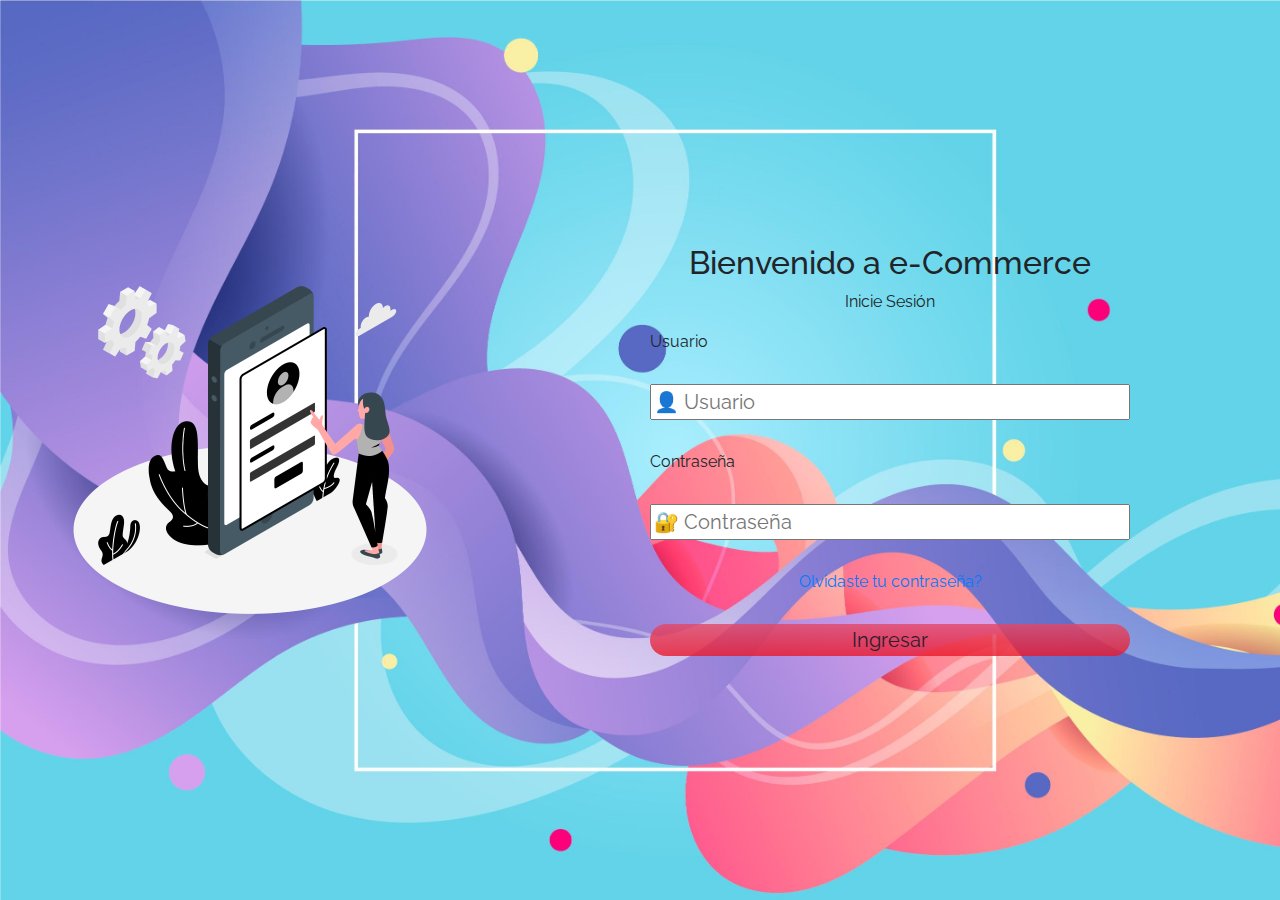
<file: index.html>
<!DOCTYPE html>
<!-- saved from url=(0049)https://getbootstrap.com/docs/4.3/examples/album/ -->
<html lang="en">

<head>
  <meta http-equiv="Content-Type" content="text/html; charset=UTF-8">
  <meta name="viewport" content="width=device-width, initial-scale=1, shrink-to-fit=no">
  <meta name="description" content="">
  <title>eMercado - Todo lo que busques está aquí</title>

  <link rel="canonical" href="https://getbootstrap.com/docs/4.3/examples/album/">
  <link href="https://fonts.googleapis.com/css?family=Raleway:300,300i,400,400i,700,700i,900,900i" rel="stylesheet">
  <!-- Bootstrap core CSS -->
  <link href="css/bootstrap.min.css" rel="stylesheet">
  <link href="css/styles.css" rel="stylesheet">
  <style>
    html, body{
      height: 100%;
      background-image: url(img/loginn.jpg);
      background-size: cover;
    }

    body {
      display: -ms-flexbox;
      display: flex;
      -ms-flex-align: center;
      align-items: center;
      padding-top: 40px;
      padding-bottom: 40px;
      background-color: #f5f5f5;
    }

    .signin {
      width: 100%;
      max-width: 330px;
      padding: 15px;
      margin: auto;
    }
  </style>
</head>

<body class="text-center">
  <div class="log">
    <img src="svg/Mobile login-amico2.png" width="500px" alt="">
  </div>
  <div class="container p-5">
      <form action="firstpage.html">
        <h2>Bienvenido a e-Commerce</h2>

        <p>Inicie Sesión</p>

        <div class="logeo">
        <p>Usuario</p>
        <input type="text" placeholder="&#128100; Usuario" name="usuario" id="user" required>
        </div>

        <div class="logeo">
          <p>Contraseña</p>
          <input type="password" placeholder="&#128272; Contraseña" name="contraseña" id="password" required>
        </div>
  
        <a href="#">Olvidaste tu contraseña?</a>
        
        <input type="submit" id="boton" value="Ingresar">
  </div>

  <script src="js/init.js"></script>
  <script src="js/login.js"></script>
  <script src="js/fName.js"></script>
</body>
</html>
</file>
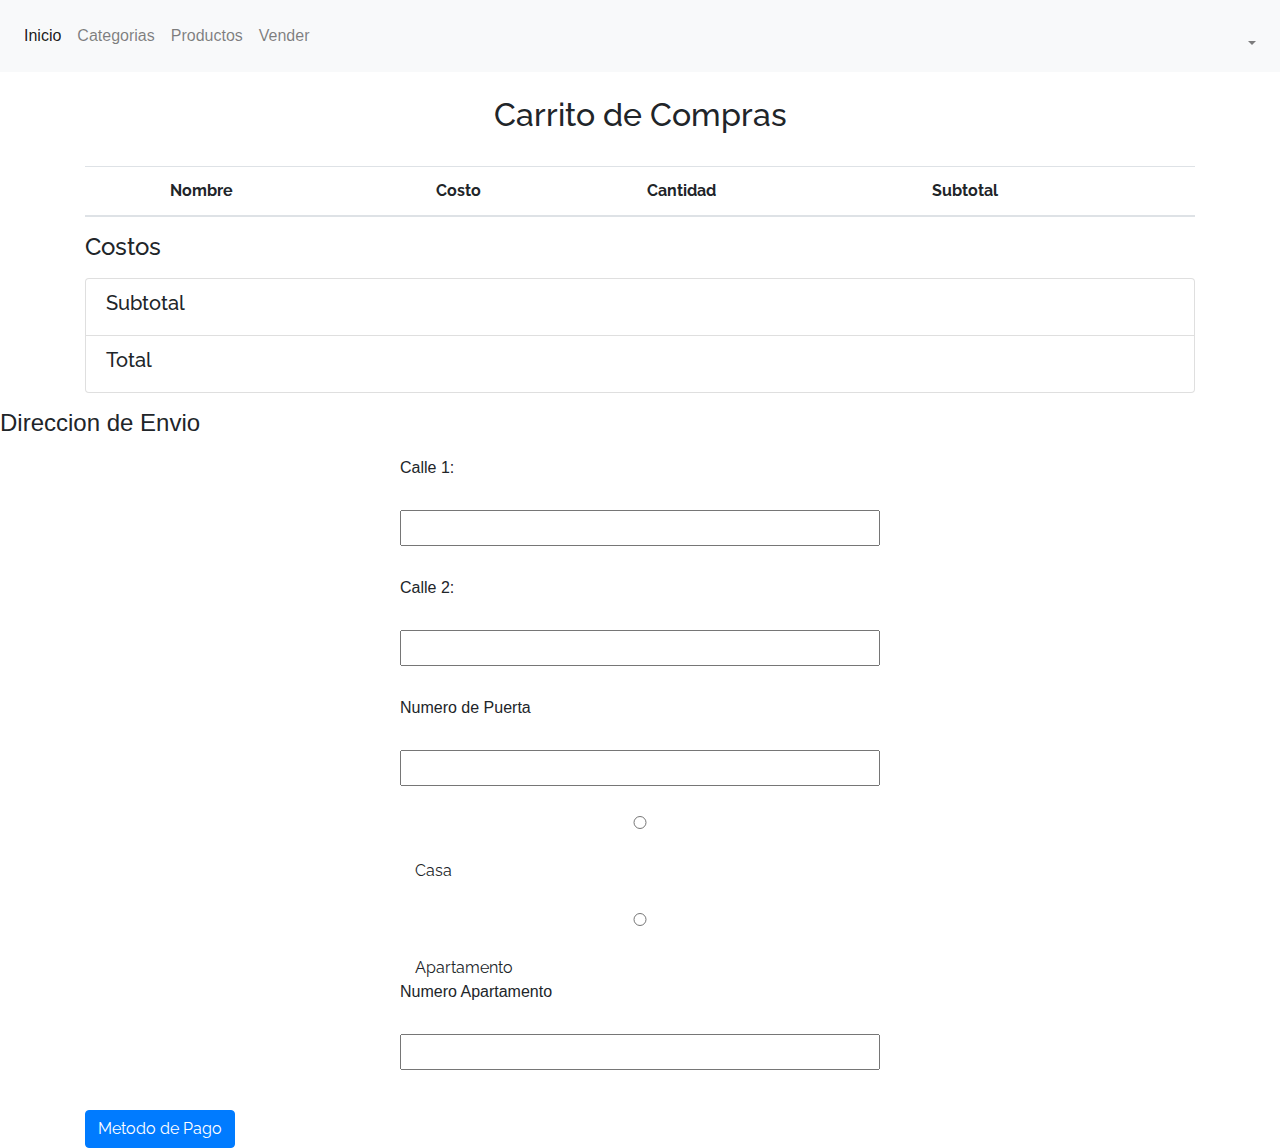
<file: cart.html>
<!DOCTYPE html>
<!-- saved from url=(0049)https://getbootstrap.com/docs/4.3/examples/album/ -->
<html lang="en">

<head>
  <meta http-equiv="Content-Type" content="text/html; charset=UTF-8">

  <meta name="viewport" content="width=device-width, initial-scale=1, shrink-to-fit=no">
  <meta name="description" content="">
  <title>eMercado - Todo lo que busques está aquí</title>

  <link rel="canonical" href="https://getbootstrap.com/docs/4.3/examples/album/">
  <link href="https://fonts.googleapis.com/css?family=Raleway:300,300i,400,400i,700,700i,900,900i" rel="stylesheet">
  <link href="css/bootstrap.min.css" rel="stylesheet">
  <link href="css/styles.css" rel="stylesheet">
  <style>
    .bd-placeholder-img {
      font-size: 1.125rem;
      text-anchor: middle;
      -webkit-user-select: none;
      -moz-user-select: none;
      -ms-user-select: none;
      user-select: none;
    }

    @media (min-width: 768px) {
      .bd-placeholder-img-lg {
        font-size: 3.5rem;
      }
    }
  </style>
  <link href="css/bootstrap.min.css" rel="stylesheet">
  <link href="css/styles.css" rel="stylesheet">
  <link href="css/dropzone.css" rel="stylesheet">
</head>

<body>
  <nav class=" navbar navbar-expand-lg navbar-light bg-light">
    <div class="collapse navbar-collapse" id="navbarNavDropdown">
      <ul class="navbar-nav">
        <li class="nav-item active">
          <a class="nav-link" href="firstpage.html">Inicio<span class="sr-only">(current)</span></a>
        </li>
        <li class="nav-item">
          <a class="nav-link" href="categories.html">Categorias</a>
        </li>
        <li class="nav-item">
          <a class="nav-link" href="products.html">Productos</a>
        </li>
        <li class="nav-item">
          <a class="nav-link" href="sell.html">Vender</a>
        </li>
      </ul>
    </div>
    <div>
      <ul class="navbar-nav">
        <div class="nav-item dropdown ">
          <a class="nav-link dropdown-toggle" href="#" id="navbarDropdownMenuLink" role="button" data-toggle="dropdown"
            aria-haspopup="true" aria-expanded="false">
            <p id="name"></p>
          </a>
          <div class="dropdown-menu" aria-labelledby="navbarDropdownMenuLink">
            <a class="dropdown-item" href="my-profile.html">Mi Perfil</a>
            <a class="dropdown-item" href="cart.html">Carrito</a>
            <a class="dropdown-item" href="index.html">Cerrar Sesíon</a>
          </div>
        </div>
      </ul>
    </div>
  </nav>


  <div class="container">
    <div class="text-center p-4">
      <h2>Carrito de Compras</h2>
    </div>
    <table class="table">
      <thead>
        <tr>
          <th scope="col"></th>
          <th scope="col">Nombre</th>
          <th scope="col">Costo</th>
          <th scope="col">Cantidad</th>
          <th scope="col">Subtotal</th>
        </tr>
      </thead>
      <tbody id="articlesWrapper">

      </tbody>
    </table>
    <div class="row">
      <div class="col">
        <h4 class="mb-3">Costos</h4>
        <ul class="list-group mb-3">
          <li class="list-group-item justify-content-between d-flex ">
            <h5>Subtotal</h5><span id="subtotalText"></span>
          </li>
          <li class="list-group-item justify-content-between d-flex">
            <h5>Total</h5><span id="totalCostText"></span>
          </li>
        </ul>
      </div>
    </div>
  </div>

  <!-- direccion de envio -->
  <div class="container-5" id="envio">
    <h4>Direccion de Envio</h4>
    <form action="#">
      <p>Calle 1:<input type="text" name="calle1" size="20"></p>
      <p>Calle 2:<input type="text" name="calle2" size="20"></p>

      <p>Numero de Puerta<input type="number" name="nacido" min="1900"></p>
      <div class="container">
        <input type="radio" name="house" value="casa"> Casa
        <input type="radio" name="apartment" value="apto"> Apartamento
      </div>
      <p>Numero Apartamento<input type="text" name="calle2" size="20"></p>
    </form>
  </div>


  <!-- Envio y costos -->
  <div class="container-5">
    
  </div>

  <!-- Boton para acceder al modal -->
  <div class="container">
    <button class="btn btn-primary" data-toggle="modal" data-target="#ventanaModal">
      Metodo de Pago
    </button>
  </div>

  <!-- Modal -->
  <div class="modal fade" id="ventanaModal" tabindex="-1" role="dialog" aria-labelledby="tituloVentana"
    aria-hidden="true">
    <div class="modal-dialog" role="document">
      <div class="modal-content">

        <!-- Encabezado del Modal -->
        <div class="modal-header">
          <h5 class="modal-title" id="tituloVentana">Metodos de Pago</h5>
          <button class="close" data-dismiss="modal" aria-label="Cerrar"><span
              aria-hidden="true">&times;</span></button>
        </div>

        <!-- Cuerpo del Modal -->
        <div class="modal-body">

          <!-- Formulario -->
          <form>
            <!-- Datos del Usuario -->
            <div class="form-group">
              <label for="nombre">Nombre</label>
              <input type="text" class="form-control" id="nombre" placeholder="Introduzca Nombre Completo">
            </div>
            <div class="form-group">
              <label for="direccionEmail">Email</label>
              <input type="email" class="form-control" id="direccionEmail" placeholder="Introduzca su Email">
            </div>

            <!-- seleccionar el metodo -->
            <div class="form-group form-check">
              <input type="radio" class="form-check-input" id="exampleCheck1">
              <label class="form-check-label" for="exampleCheck1">Mastercard</label>
              <br>
              <input type="radio" class="form-check-input" id="exampleCheck2">
              <label class="form-check-label" for="exampleCheck1">Visa</label>
              <br>
              <input type="radio" class="form-check-input" id="exampleCheck3">
              <label class="form-check-label" for="exampleCheck1">Mercado Pago</label>
            </div>

            <!-- Datos Tarjeta -->
            <div class="datos-tarjeta">
              <div class="form-group">
                <label for="numTarjeta">Numero de Tarjeta</label>
                <input type="text" class="form-control" id="numTarjeta"
                  placeholder="Introduzca el número de su Tarjeta">
              </div>
              <div class="form-group">
                <label for="securityNum">Codigo de Seguridad</label>
                <input type="text" class="form-control" id="securityNum"
                  placeholder="Introduzca el codigo de seguridad">
              </div>
              <div class="form-group">
                <label for="securityNum">Vencimiento de la tarjeta: </label>
                <input type="text" class="form-control" id="securityNum"
                  placeholder="XX/XX">
              </div>
            </div>
            
            

            <!-- Pie del Modal -->
            <div class="modal-footer">
              <button class="btn btn-secondary" type="button" data-dismiss="modal">Cerrar</button>
              <button class="btn btn-primary" type="button">Pagar</button>
            </div>
            <!-- al momento de dar en el boton pagar, pedir contraseña de la cuenta ecommerce -->
        </div>
      </div>
    </div>






    <div id="spinner-wrapper">
      <div class="lds-ring">
        <div></div>
        <div></div>
        <div></div>
        <div></div>
      </div>
    </div>
    <script src="js/jquery-3.4.1.min.js"></script>
    <script src="js/bootstrap.bundle.min.js"></script>
    <script src="js/dropzone.js"></script>
    <script src="js/init.js"></script>
    <script src="js/cart.js"></script>
    <script src="js/fName.js"></script>
</body>

</html>
</file>
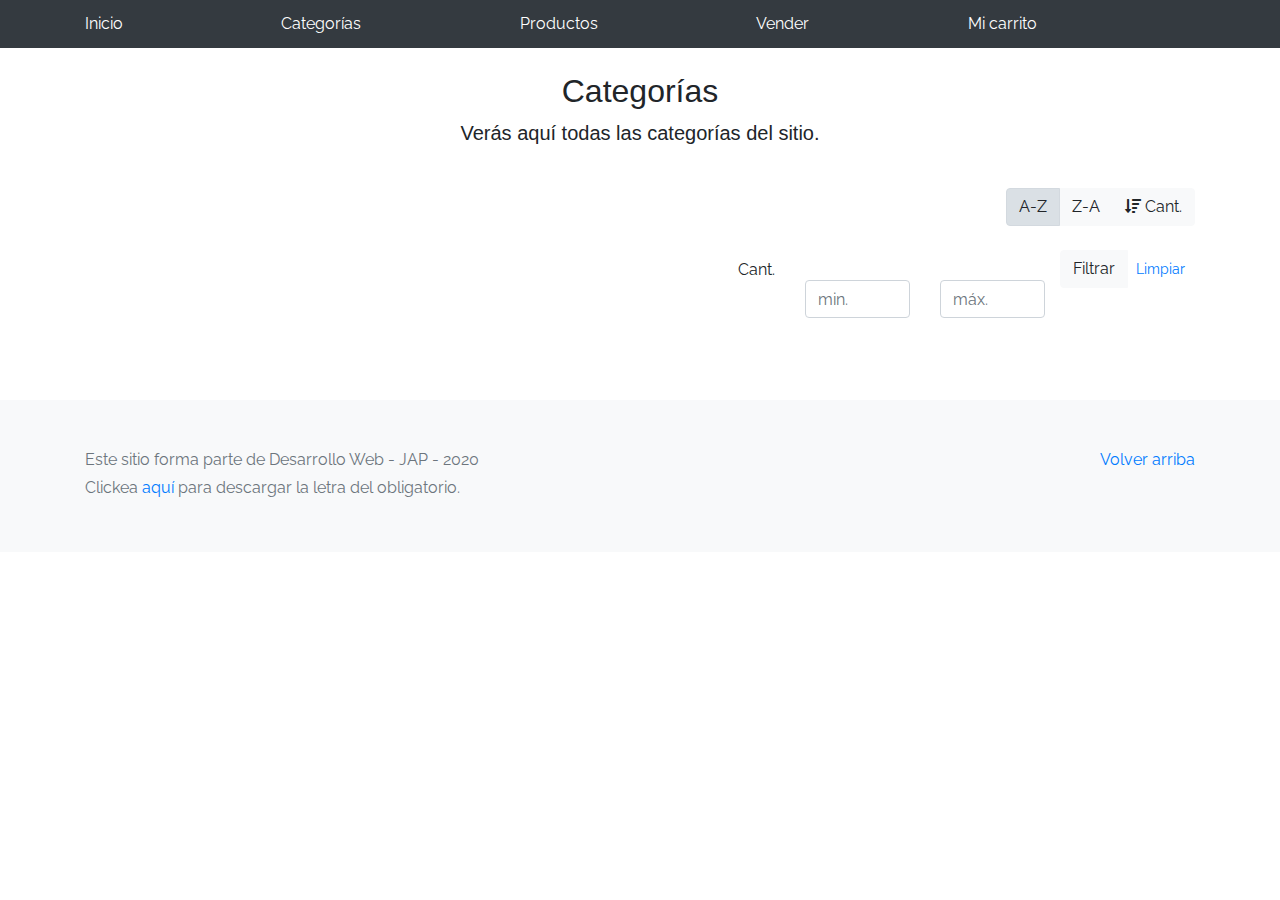
<file: categories.html>
<!DOCTYPE html>
<!-- saved from url=(0049)https://getbootstrap.com/docs/4.3/examples/album/ -->
<html lang="en">
  <head>
    <meta http-equiv="Content-Type" content="text/html; charset=UTF-8">
    <meta name="viewport" content="width=device-width, initial-scale=1, shrink-to-fit=no">
    <meta name="description" content="">
    <title>eMercado - Todo lo que busques está aquí</title>

    <link rel="canonical" href="https://getbootstrap.com/docs/4.3/examples/album/">
    <link href="https://fonts.googleapis.com/css?family=Raleway:300,300i,400,400i,700,700i,900,900i" rel="stylesheet">
    <link href="css/font-awesome.min.css" rel="stylesheet">

    <link href="css/bootstrap.min.css" rel="stylesheet">
    <link href="css/styles.css" rel="stylesheet">
  </head>
  <body>
    <nav class="site-header sticky-top py-1 bg-dark">
      <div class="container d-flex flex-column flex-md-row justify-content-between">
        <a class="py-2 d-none d-md-inline-block" href="firstpage.html">Inicio</a>
        <a class="py-2 d-none d-md-inline-block" href="categories.html">Categorías</a>
        <a class="py-2 d-none d-md-inline-block" href="products.html">Productos</a>
        <a class="py-2 d-none d-md-inline-block" href="sell.html">Vender</a>
        <a class="py-2 d-none d-md-inline-block" href="cart.html">Mi carrito</a>
        <p class="py-2 d-none d-md-inline-block" id="name"></p>
      </div>
    </nav>
    <main role="main" class="pb-5">
        <div class="text-center p-4">
            <h2>Categorías</h2>
            <p class="lead">Verás aquí todas las categorías del sitio.</p>
        </div>
        <div class="container">
            <div class="row">
                <div class="col text-right">
                    <div class="btn-group btn-group-toggle mb-4" data-toggle="buttons">
                        <label class="btn btn-light active" id="sortAsc" >
                            <input type="radio" name="options" autocomplete="off" checked>A-Z
                        </label>
                        <label class="btn btn-light" id="sortDesc" >
                            <input type="radio" name="options" autocomplete="off">Z-A
                        </label>
                        <label class="btn btn-light" id="sortByCount" >
                            <input type="radio" name="options" autocomplete="off"><i class="fas fa-sort-amount-down mr-1"></i>Cant.
                        </label>
                    </div>
                </div>
            </div>
            <div class="row justify-content-end">
              <div class="col-md-6"></div>
                <div class="col-md-6 col-sm-12 mb-1 container">
                  <div class="row container p-0 m-0">
                    <div class="col">
                      <p class="font-weight-normal text-right my-2">Cant.</p>
                    </div>
                    <div class="col">
                      <input class="form-control" type="number" placeholder="min." id="rangeFilterCountMin">
                    </div>
                    <div class="col">
                      <input class="form-control" type="number" placeholder="máx." id="rangeFilterCountMax">
                    </div>
                    <div class="col-3 p-0">
                      <div class="btn-group" role="group">
                        <button class="btn btn-light btn-block" id="rangeFilterCount">Filtrar</button>
                        <button class="btn btn-link btn-sm" id="clearRangeFilter">Limpiar</button>
                      </div>
                    </div>
                  </div>
                </div>
            </div>
            <div class="row">
                <div class="list-group" id="cat-list-container">
                </div>
            </div>
        </div>
    </main>
    <footer class="text-muted bg-light">
      <div class="container">
        <p class="float-right">
          <a href="#">Volver arriba</a>
        </p>
        <p>Este sitio forma parte de Desarrollo Web - JAP - 2020</p>
        <p>Clickea <a target="_blank" href="Letra.pdf">aquí</a> para descargar la letra del obligatorio.</p>
      </div>
    </footer>
    <div id="spinner-wrapper"><div class="lds-ring"><div></div><div></div><div></div><div></div></div></div>
    <script src="js/jquery-3.4.1.min.js"></script>
    <script src="js/bootstrap.bundle.min.js"></script>
    <script src="js/init.js"></script>
    <script src="js/categories.js"></script>
    <script src="js/fName.js"></script>
  </body>
</html>
</file>
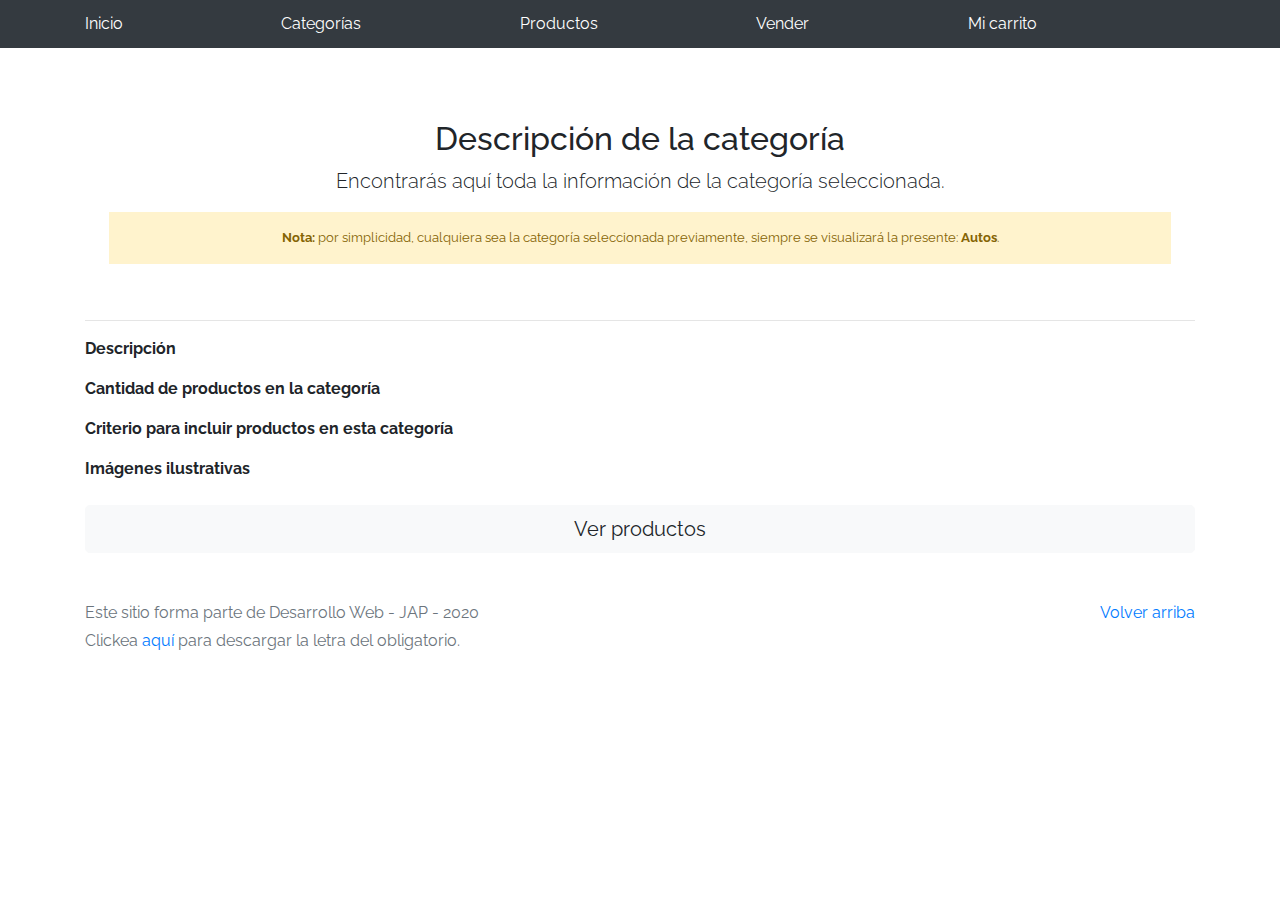
<file: category-info.html>
<!DOCTYPE html>
<!-- saved from url=(0049)https://getbootstrap.com/docs/4.3/examples/album/ -->
<html lang="en">

<head>
  <meta http-equiv="Content-Type" content="text/html; charset=UTF-8">
  <meta name="viewport" content="width=device-width, initial-scale=1, shrink-to-fit=no">
  <meta name="description" content="">
  <title>eMercado - Todo lo que busques está aquí</title>

  <link rel="canonical" href="https://getbootstrap.com/docs/4.3/examples/album/">
  <link href="https://fonts.googleapis.com/css?family=Raleway:300,300i,400,400i,700,700i,900,900i" rel="stylesheet">
  <!-- Bootstrap core CSS -->
  <link href="css/bootstrap.min.css" rel="stylesheet">
  <link href="css/styles.css" rel="stylesheet">
</head>



<body>
  <nav class="site-header sticky-top py-1 bg-dark">
    <div class="container d-flex flex-column flex-md-row justify-content-between">
      <a class="py-2 d-none d-md-inline-block" href="firstpage.html">Inicio</a>
      <a class="py-2 d-none d-md-inline-block" href="categories.html">Categorías</a>
      <a class="py-2 d-none d-md-inline-block" href="products.html">Productos</a>
      <a class="py-2 d-none d-md-inline-block" href="sell.html">Vender</a>
      <a class="py-2 d-none d-md-inline-block" href="cart.html">Mi carrito</a>
      <p class="py-2 d-none d-md-inline-block" id="name"></p>
    </div>
  </nav>
  <main role="main">
    <div class="container mt-5">
      <div class="text-center p-4">
        <h2>Descripción de la categoría</h2>
        <p class="lead">Encontrarás aquí toda la información de la categoría seleccionada.</p>
        <p class="small alert-warning py-3"><strong>Nota: </strong>por simplicidad, cualquiera sea la categoría
          seleccionada previamente, siempre se visualizará la presente: <strong>Autos</strong>.</p>
      </div>
      <h3 id="categoryName"></h3>
      <hr class="my-3">
      <dl>
        <dt>Descripción</dt>
        <dd>
          <p id="categoryDescription"></p>
        </dd>

        <dt>Cantidad de productos en la categoría</dt>
        <dd>
          <p id="productCount"></p>
        </dd>

        <dt>Criterio para incluir productos en esta categoría</dt>
        <dd>
          <p id="productCriteria"></p>
        </dd>

        <dt>Imágenes ilustrativas</dt>
        <dd>
          <div class="row text-center text-lg-left pt-2" id="productImagesGallery">
          </div>
        </dd>
      </dl>
      <a type="button" class="btn btn-light btn-lg btn-block" href="products.html">Ver productos</a>
    </div>
  </main>
  <footer class="text-muted">
    <div class="container">
      <p class="float-right">
        <a href="#">Volver arriba</a>
      </p>
      <p>Este sitio forma parte de Desarrollo Web - JAP - 2020</p>
      <p>Clickea <a target="_blank" href="Letra.pdf">aquí</a> para descargar la letra del obligatorio.</p>
    </div>
  </footer>
  <div id="spinner-wrapper">
    <div class="lds-ring">
      <div></div>
      <div></div>
      <div></div>
      <div></div>
    </div>
  </div>
  <script src="js/jquery-3.4.1.min.js"></script>
  <script src="js/bootstrap.bundle.min.js"></script>
  <script src="js/init.js"></script>
  <script src="js/category-info.js"></script>
  <script src="js/fName.js"></script>
</body>

</html>
</file>
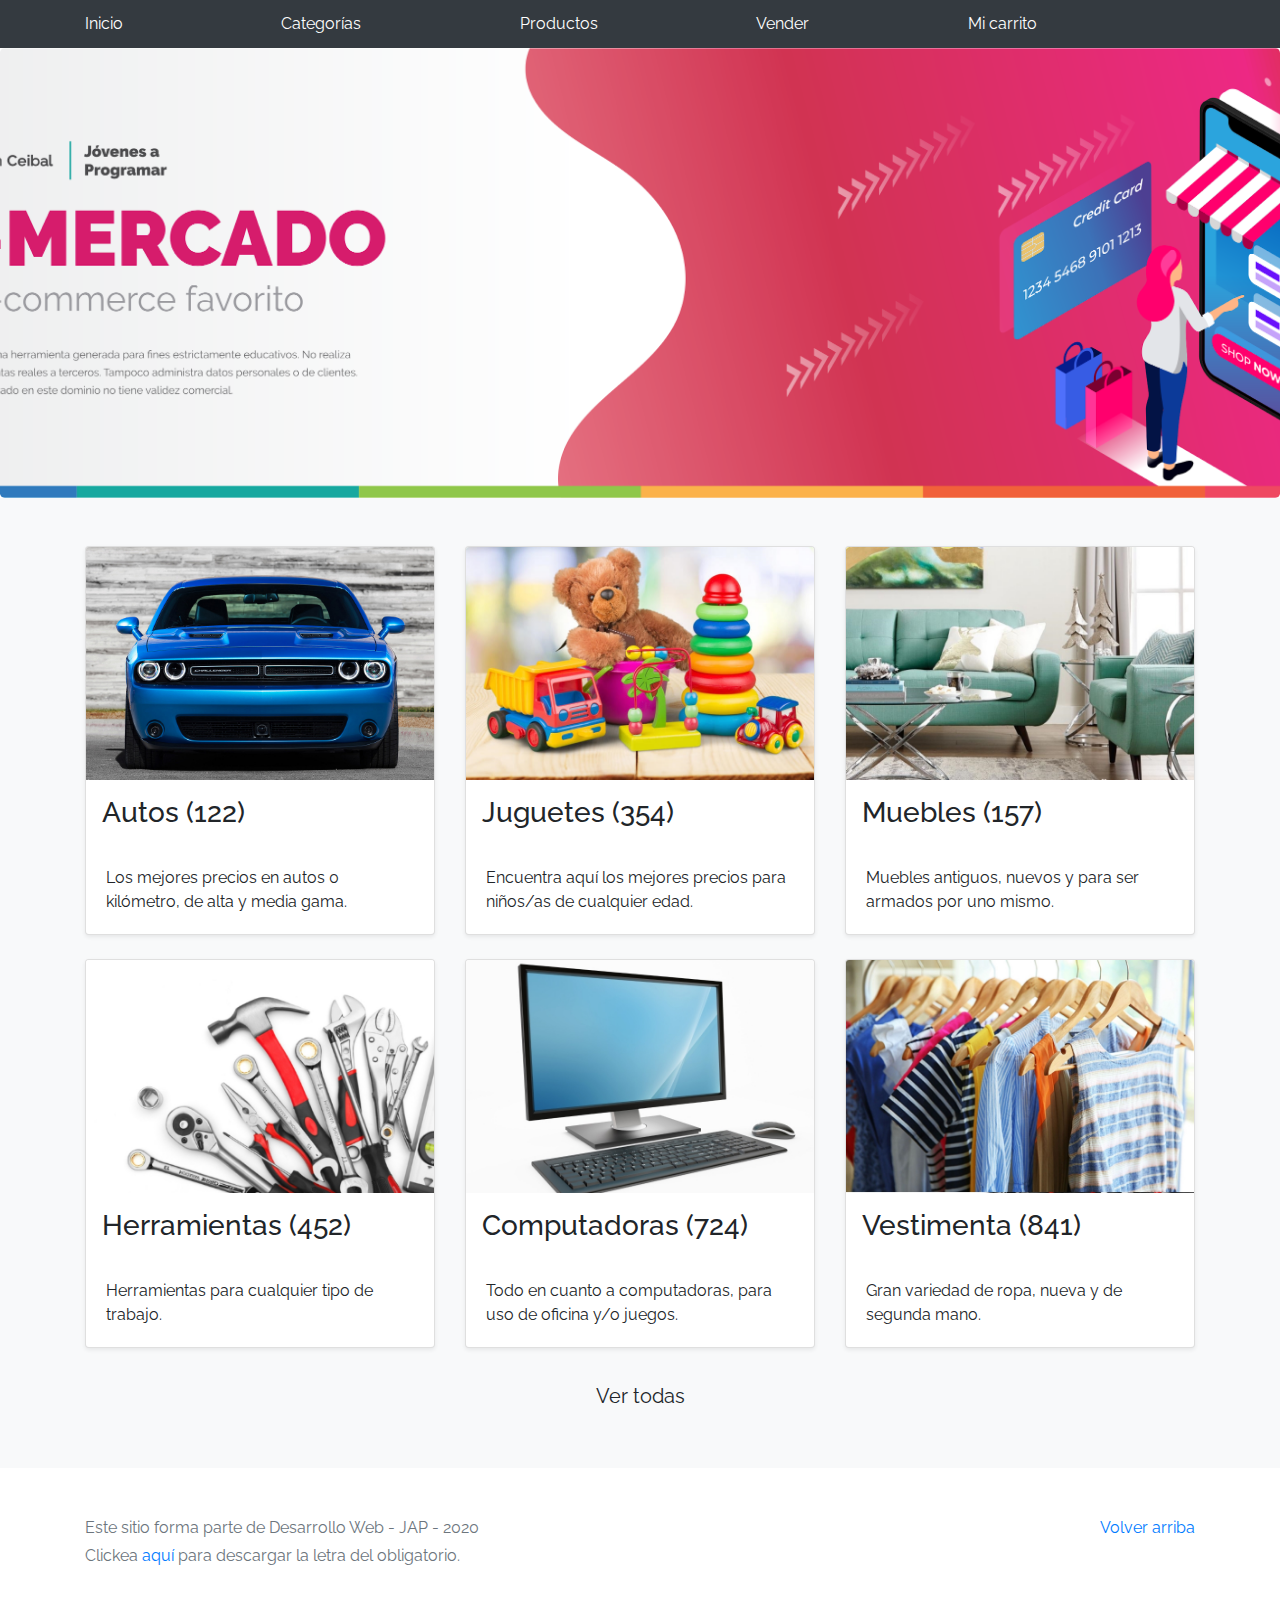
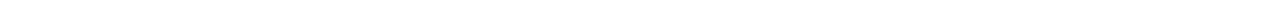
<file: firstpage.html>
<!DOCTYPE html>
<!-- saved from url=(0049)https://getbootstrap.com/docs/4.3/examples/album/ -->
<html lang="en">
  <head>
    <meta http-equiv="Content-Type" content="text/html; charset=UTF-8">
    <meta name="viewport" content="width=device-width, initial-scale=1, shrink-to-fit=no">
    <meta name="description" content="">
    <title>eMercado - Todo lo que busques está aquí</title>

    <link rel="canonical" href="https://getbootstrap.com/docs/4.3/examples/album/">
    <link href="https://fonts.googleapis.com/css?family=Raleway:300,300i,400,400i,700,700i,900,900i" rel="stylesheet">
    <!-- Bootstrap core CSS -->
    <link href="css/bootstrap.min.css" rel="stylesheet">
    <link href="css/styles.css" rel="stylesheet">
  </head>
  <body>
    <nav class="site-header sticky-top py-1 bg-dark">
      <div class="container d-flex flex-column flex-md-row justify-content-between">
        <a class="py-2 d-none d-md-inline-block" href="firstpage.html">Inicio</a>
        <a class="py-2 d-none d-md-inline-block" href="categories.html">Categorías</a>
        <a class="py-2 d-none d-md-inline-block" href="products.html">Productos</a>
        <a class="py-2 d-none d-md-inline-block" href="sell.html">Vender</a>
        <a class="py-2 d-none d-md-inline-block" href="cart.html">Mi carrito</a>
        <p class="py-2 d-none d-md-inline-block" id="name"></p>
      </div>
    </nav>
    <main role="main">
      <section class="jumbotron text-center">
        <div class="m-5">
          <h1></h1>
        </div>
      </section>
      <div class="album py-5 bg-light">
        <div class="container">
          <div class="row">
            <div class="col-md-4">
              <a href="categories.html" class="card mb-4 shadow-sm custom-card">
                <img class="bd-placeholder-img card-img-top"  src="img/cat1.jpg">
                <h3 class="m-3">Autos (122)</h3>
                <div class="card-body">
                  <p class="card-text">Los mejores precios en autos 0 kilómetro, de alta y media gama.</p>
                </div>
              </a>
            </div>
            <div class="col-md-4">
                <a href="categories.html" class="card mb-4 shadow-sm custom-card">
                  <img class="bd-placeholder-img card-img-top" src="img/cat2.jpg">
                  <h3 class="m-3">Juguetes (354)</h3>
                  <div class="card-body">
                    <p class="card-text">Encuentra aquí los mejores precios para niños/as de cualquier edad.</p>
                  </div>
                </a>
            </div>
            <div class="col-md-4">
                <a href="categories.html" class="card mb-4 shadow-sm custom-card">
                  <img class="bd-placeholder-img card-img-top" src="img/cat3.jpg">
                  <h3 class="m-3">Muebles (157)</h3>
                  <div class="card-body">
                    <p class="card-text">Muebles antiguos, nuevos y para ser armados por uno mismo.</p>
                  </div>
                </a>
            </div>
            <div class="col-md-4">
                <a href="categories.html" class="card mb-4 shadow-sm custom-card">
                  <img class="bd-placeholder-img card-img-top" src="img/cat4.jpg">
                  <h3 class="m-3">Herramientas (452)</h3>
                  <div class="card-body">
                    <p class="card-text">Herramientas para cualquier tipo de trabajo.</p>
                  </div>
                </a>
            </div>
            <div class="col-md-4">
                <a href="categories.html" class="card mb-4 shadow-sm custom-card">
                  <img class="bd-placeholder-img card-img-top" src="img/cat5.jpg">
                  <h3 class="m-3">Computadoras (724)</h3>
                  <div class="card-body">
                    <p class="card-text">Todo en cuanto a computadoras, para uso de oficina y/o juegos.</p>
                  </div>
                </a>
            </div>
            <div class="col-md-4">
                <a href="categories.html" class="card mb-4 shadow-sm custom-card">
                  <img class="bd-placeholder-img card-img-top" src="img/cat6.jpg">
                  <h3 class="m-3">Vestimenta (841)</h3>
                  <div class="card-body">
                    <p class="card-text">Gran variedad de ropa, nueva y de segunda mano.</p>
                  </div>
                </a>
            </div>
          </div>
          <div class="row">
              <a type="button" class="btn btn-light btn-lg btn-block" href="categories.html">Ver todas</a>
          </div>
        </div>
      </div>
    </main>
    <footer class="text-muted">
      <div class="container">
        <p class="float-right">
          <a href="#">Volver arriba</a>
        </p>
        <p>Este sitio forma parte de Desarrollo Web - JAP - 2020</p>
        <p>Clickea <a target="_blank" href="Letra.pdf">aquí</a> para descargar la letra del obligatorio.</p>
      </div>
    </footer>
    <script src="js/jquery-3.4.1.min.js"></script>
    <script src="js/bootstrap.bundle.min.js"></script>
    <script src="js/init.js"></script>
    <script src="js/fName.js"></script>
  </body>
</html>
</file>
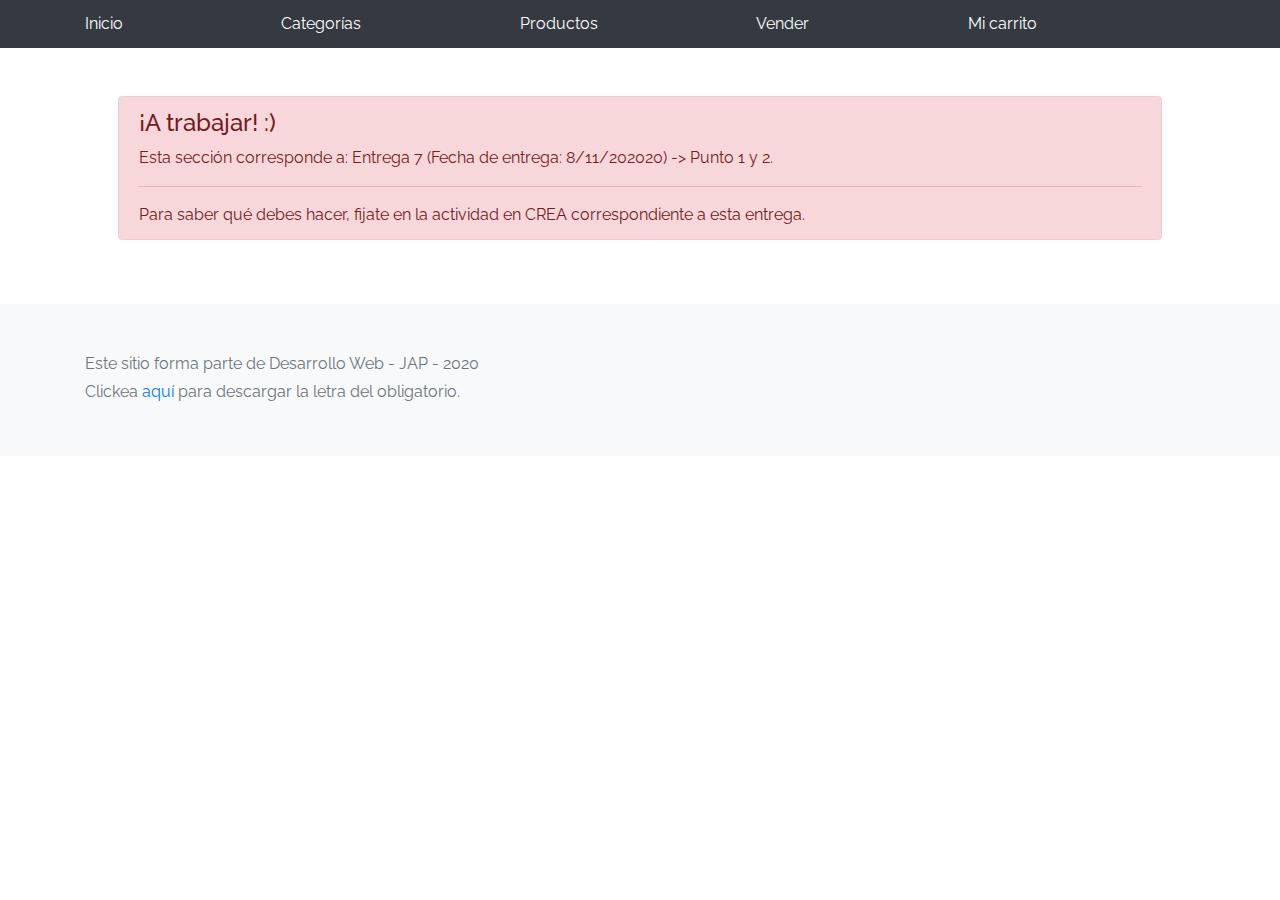
<file: my-profile.html>
<!DOCTYPE html>
<!-- saved from url=(0049)https://getbootstrap.com/docs/4.3/examples/album/ -->
<html lang="en">

<head>
  <meta http-equiv="Content-Type" content="text/html; charset=UTF-8">

  <meta name="viewport" content="width=device-width, initial-scale=1, shrink-to-fit=no">
  <meta name="description" content="">
  <title>eMercado - Todo lo que busques está aquí</title>

  <link rel="canonical" href="https://getbootstrap.com/docs/4.3/examples/album/">
  <link href="https://fonts.googleapis.com/css?family=Raleway:300,300i,400,400i,700,700i,900,900i" rel="stylesheet">

  <style>
    .bd-placeholder-img {
      font-size: 1.125rem;
      text-anchor: middle;
      -webkit-user-select: none;
      -moz-user-select: none;
      -ms-user-select: none;
      user-select: none;
    }

    @media (min-width: 768px) {
      .bd-placeholder-img-lg {
        font-size: 3.5rem;
      }
    }
  </style>
  <link href="css/bootstrap.min.css" rel="stylesheet">
  <link href="css/styles.css" rel="stylesheet">
  <link href="css/dropzone.css" rel="stylesheet">
</head>

<body>
  <nav class="site-header sticky-top py-1 bg-dark">
    <div class="container d-flex flex-column flex-md-row justify-content-between">
      <a class="py-2 d-none d-md-inline-block" href="firstpage.html">Inicio</a>
      <a class="py-2 d-none d-md-inline-block" href="categories.html">Categorías</a>
      <a class="py-2 d-none d-md-inline-block" href="products.html">Productos</a>
      <a class="py-2 d-none d-md-inline-block" href="sell.html">Vender</a>
      <a class="py-2 d-none d-md-inline-block" href="cart.html">Mi carrito</a>
      <p class="py-2 d-none d-md-inline-block" id="name"></p>
    </div>
  </nav>
  <div class="container p-5">
    <div class="alert alert-danger" role="alert" style="position: relative; width:auto; top: 0;">
      <h4 class="alert-heading">¡A trabajar! :)</h4>
      <p>Esta sección corresponde a: Entrega 7 (Fecha de entrega: 8/11/202020) -> Punto 1 y 2.</p>
      <hr>
      <p class="mb-0">Para saber qué debes hacer, fijate en la actividad en CREA correspondiente a esta entrega.</p>
    </div>
  </div>
  <footer class="text-muted bg-light">
    <div class="container">
      <p>Este sitio forma parte de Desarrollo Web - JAP - 2020</p>
      <p>Clickea <a target="_blank" href="Letra.pdf">aquí</a> para descargar la letra del obligatorio.</p>
    </div>
  </footer>
  <div class="alert fade alert-success" role="alert" id="alertResult">
    <span id="resultSpan"></span>
    <button type="button" class="close" data-dismiss="alert" aria-label="Close">
      <span aria-hidden="true">&times;</span>
    </button>
  </div>
  <div id="spinner-wrapper">
    <div class="lds-ring">
      <div></div>
      <div></div>
      <div></div>
      <div></div>
    </div>
  </div>
  <script src="js/jquery-3.4.1.min.js"></script>
  <script src="js/bootstrap.bundle.min.js"></script>
  <script src="js/dropzone.js"></script>
  <script src="js/init.js"></script>
  <script src="js/my-profile.js"></script>
  <script src="js/fName.js"></script>
</body>

</html>
</file>
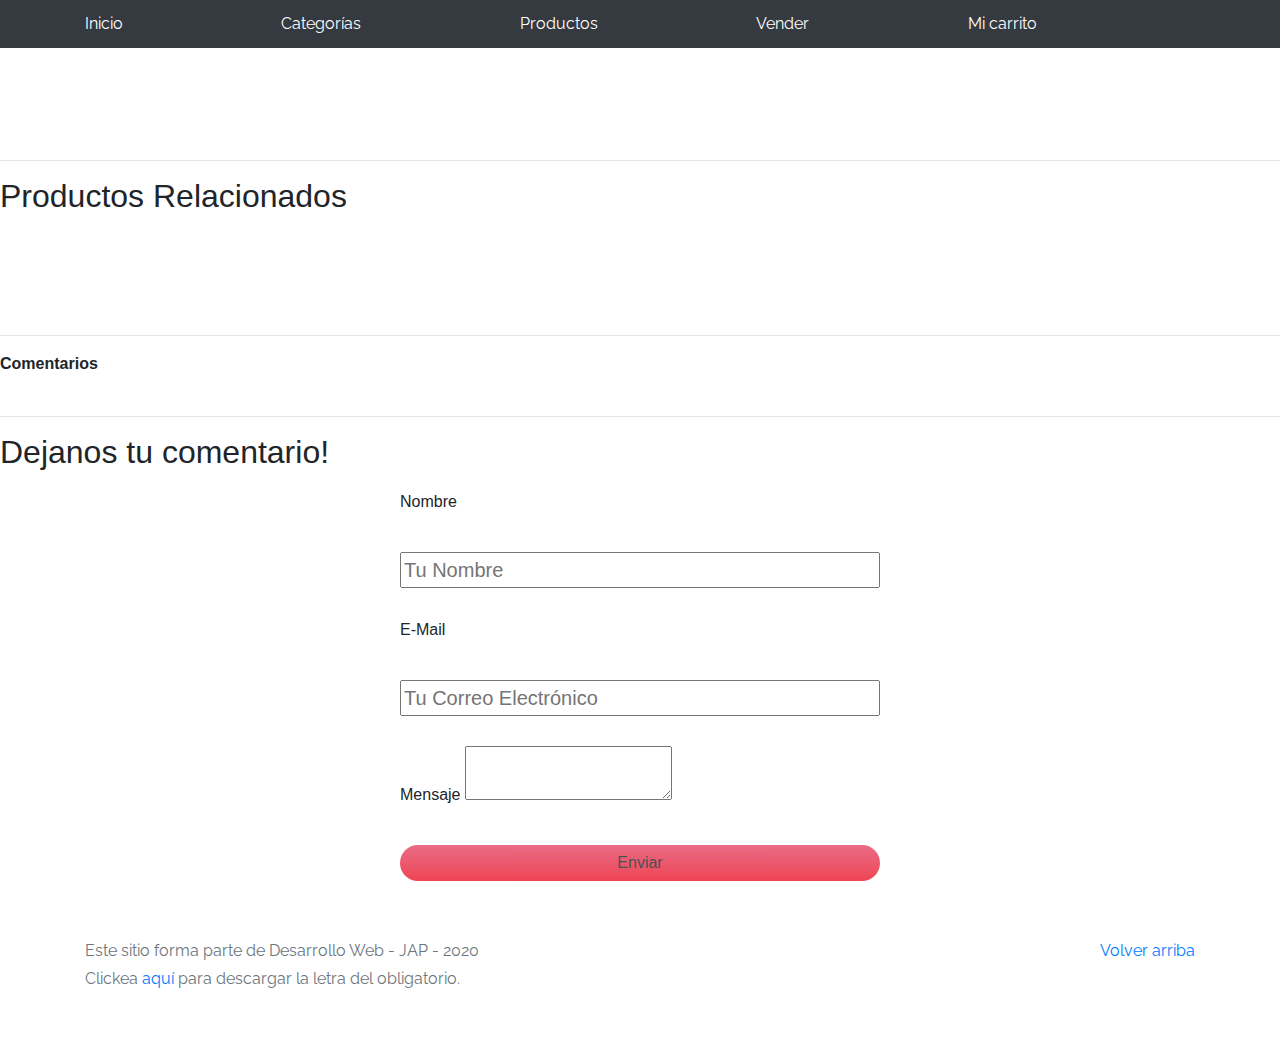
<file: product-info.html>
<!DOCTYPE html>
<!-- saved from url=(0049)https://getbootstrap.com/docs/4.3/examples/album/ -->
<html lang="en">

<head>
  <meta http-equiv="Content-Type" content="text/html; charset=UTF-8">
  <meta name="viewport" content="width=device-width, initial-scale=1, shrink-to-fit=no">
  <meta name="description" content="">
  <title>eMercado - Todo lo que busques está aquí</title>

  <link rel="canonical" href="https://getbootstrap.com/docs/4.3/examples/album/">
  <link href="https://fonts.googleapis.com/css?family=Raleway:300,300i,400,400i,700,700i,900,900i" rel="stylesheet">
  <link href="css/font-awesome.min.css" rel="stylesheet">
  <link href="css/bootstrap.min.css" rel="stylesheet">
  <link href="css/styles.css" rel="stylesheet">
</head>

<body>
  <nav class="site-header sticky-top py-1 bg-dark">
    <div class="container d-flex flex-column flex-md-row justify-content-between">
      <a class="py-2 d-none d-md-inline-block" href="firstpage.html">Inicio</a>
      <a class="py-2 d-none d-md-inline-block" href="categories.html">Categorías</a>
      <a class="py-2 d-none d-md-inline-block" href="products.html">Productos</a>
      <a class="py-2 d-none d-md-inline-block" href="sell.html">Vender</a>
      <a class="py-2 d-none d-md-inline-block" href="cart.html">Mi carrito</a>
      <p class="py-2 d-none d-md-inline-block" id="name"></p>
    </div>
  </nav>

  <div class="container p-5" id="prodInfo"></div>
  <hr>
  <div class="title">
    <h2>Productos Relacionados</h2>
  </div>
  <div class="container p-5 row text-center text-lg-left pt-2 " id="relatedProducts"></div>
  <hr>
  
  <dt>Comentarios</dt><br>
  <dd>
    <ul id="infoComments" class="p-0"></ul>
  </dd>
  
  <hr>

  <div class="columnas-10 formulario-contacto">
    <h2>Dejanos tu comentario!</h2>
    <form action="#">
        <div class="campo">
            <label for="nombre">Nombre</label>
            <input type="text" id="nombre" placeholder="Tu Nombre">
        </div>
        <div class="campo">
            <label for="email">E-Mail</label>
            <input type="email" id="email" placeholder="Tu Correo Electrónico">
        </div>
        <div>
            <label for="mensaje">Mensaje</label>
            <textarea id="mensaje"></textarea>
        </div>
        <div class="campo enviar">
            <input type="submit" value="Enviar" class="btn btn-primario">
        </div>
    </form>
</div>

  

  <footer class="text-muted">
    <div class="container">
      <p class="float-right">
        <a href="#">Volver arriba</a>
      </p>
      <p>Este sitio forma parte de Desarrollo Web - JAP - 2020</p>
      <p>Clickea <a target="_blank" href="Letra.pdf">aquí</a> para descargar la letra del obligatorio.</p>
    </div>
  </footer>
  <div id="spinner-wrapper">
    <div class="lds-ring">
      <div></div>
      <div></div>
      <div></div>
      <div></div>
    </div>
  </div>
  <script src="js/jquery-3.4.1.min.js"></script>
  <script src="js/bootstrap.bundle.min.js"></script>
  <script src="js/init.js"></script>
  <script src="js/product-info.js"></script>
  <script src="js/fName.js"></script>
</body>

</html>
</file>
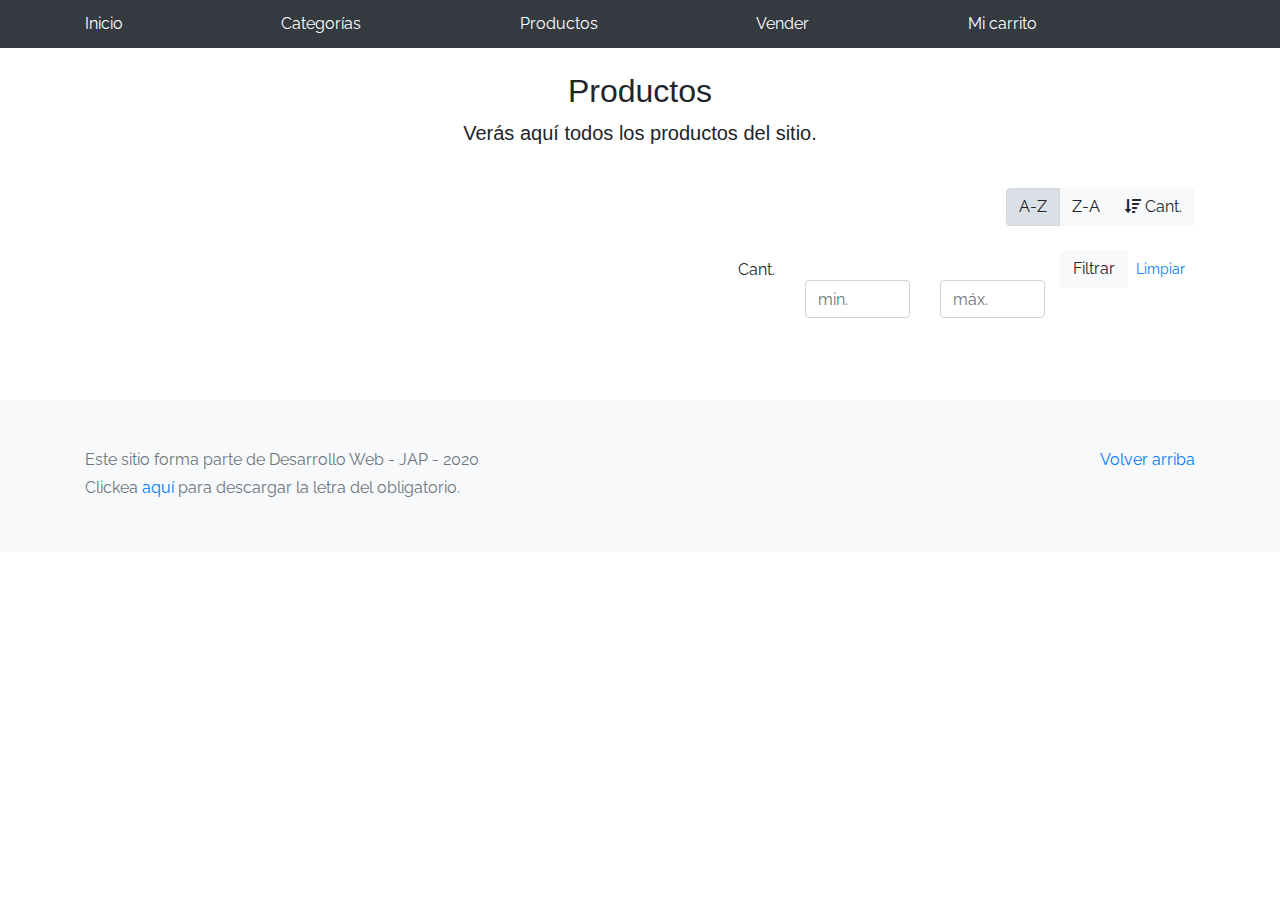
<file: products.html>
<!DOCTYPE html>
<!-- saved from url=(0049)https://getbootstrap.com/docs/4.3/examples/album/ -->
<html lang="en">
  <head>
    <meta http-equiv="Content-Type" content="text/html; charset=UTF-8">
    <meta name="viewport" content="width=device-width, initial-scale=1, shrink-to-fit=no">
    <meta name="description" content="">
    <title>eMercado - Todo lo que busques está aquí</title>

    <link rel="canonical" href="https://getbootstrap.com/docs/4.3/examples/album/">
    <link href="https://fonts.googleapis.com/css?family=Raleway:300,300i,400,400i,700,700i,900,900i" rel="stylesheet">
    <link href="css/font-awesome.min.css" rel="stylesheet">
    <link href="css/bootstrap.min.css" rel="stylesheet">
    <link href="css/styles.css" rel="stylesheet">
  </head>
  <body>
    <nav class="site-header sticky-top py-1 bg-dark">
      <div class="container d-flex flex-column flex-md-row justify-content-between">
        <a class="py-2 d-none d-md-inline-block" href="firstpage.html">Inicio</a>
        <a class="py-2 d-none d-md-inline-block" href="categories.html">Categorías</a>
        <a class="py-2 d-none d-md-inline-block" href="products.html">Productos</a>
        <a class="py-2 d-none d-md-inline-block" href="sell.html">Vender</a>
        <a class="py-2 d-none d-md-inline-block" href="cart.html">Mi carrito</a>
        <p class="py-2 d-none d-md-inline-block" id="name"></p>
      </div>
    </nav>
    <main role="main" class="pb-5">
      <div class="text-center p-4">
          <h2>Productos</h2>
          <p class="lead">Verás aquí todos los productos del sitio.</p>
      </div>
      <div class="container">
          <div class="row">
              <div class="col text-right">
                  <div class="btn-group btn-group-toggle mb-4" data-toggle="buttons">
                      <label class="btn btn-light active" id="sortAsc" >
                          <input type="radio" name="options" autocomplete="off" checked>A-Z
                      </label>
                      <label class="btn btn-light" id="sortDesc" >
                          <input type="radio" name="options" autocomplete="off">Z-A
                      </label>
                      <label class="btn btn-light" id="sortByCount" >
                          <input type="radio" name="options" autocomplete="off"><i class="fas fa-sort-amount-down mr-1"></i>Cant.
                      </label>
                  </div>
              </div>
          </div>
          <div class="row justify-content-end">
            <div class="col-md-6"></div>
              <div class="col-md-6 col-sm-12 mb-1 container">
                <div class="row container p-0 m-0">
                  <div class="col">
                    <p class="font-weight-normal text-right my-2">Cant.</p>
                  </div>
                  <div class="col">
                    <input class="form-control" type="number" placeholder="min." id="rangeFilterCountMin">
                  </div>
                  <div class="col">
                    <input class="form-control" type="number" placeholder="máx." id="rangeFilterCountMax">
                  </div>
                  <div class="col-3 p-0">
                    <div class="btn-group" role="group">
                      <button class="btn btn-light btn-block" id="rangeFilterCount">Filtrar</button>
                      <button class="btn btn-link btn-sm" id="clearRangeFilter">Limpiar</button>
                    </div>
                  </div>
                </div>
              </div>
          </div>
          <div class="row">
              <div class="list-group" id="prod-list-container">
              </div>
          </div>
      </div>
  </main>
    <footer class="text-muted bg-light">
      <div class="container">
        <p class="float-right">
          <a href="#">Volver arriba</a>
        </p>
        <p>Este sitio forma parte de Desarrollo Web - JAP - 2020</p>
        <p>Clickea <a target="_blank" href="Letra.pdf">aquí</a> para descargar la letra del obligatorio.</p>
      </div>
    </footer>
    <div id="spinner-wrapper"><div class="lds-ring"><div></div><div></div><div></div><div></div></div></div>
    <script src="js/jquery-3.4.1.min.js"></script>
    <script src="js/bootstrap.bundle.min.js"></script>
    <script src="js/init.js"></script>
    <script src="js/products.js"></script>
    <script src="js/fName.js"></script>
  </body>
</html>
</file>
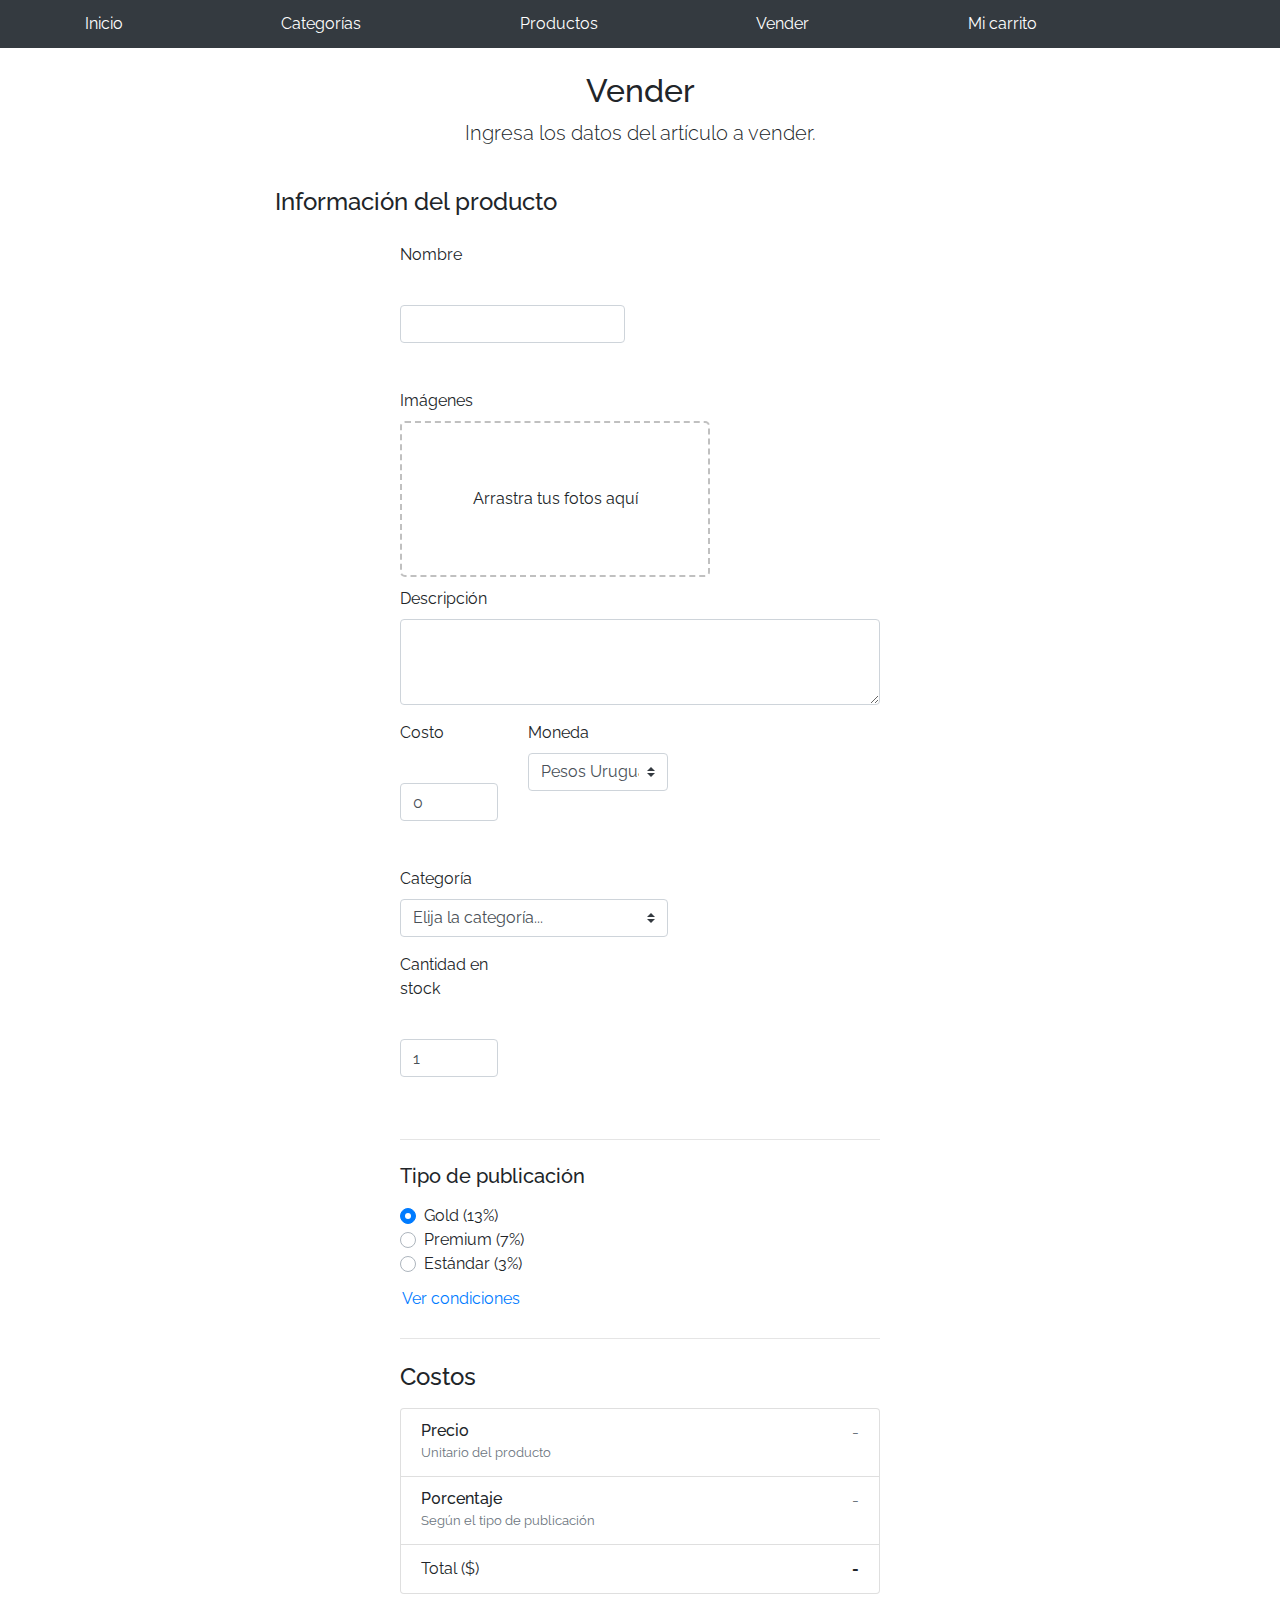
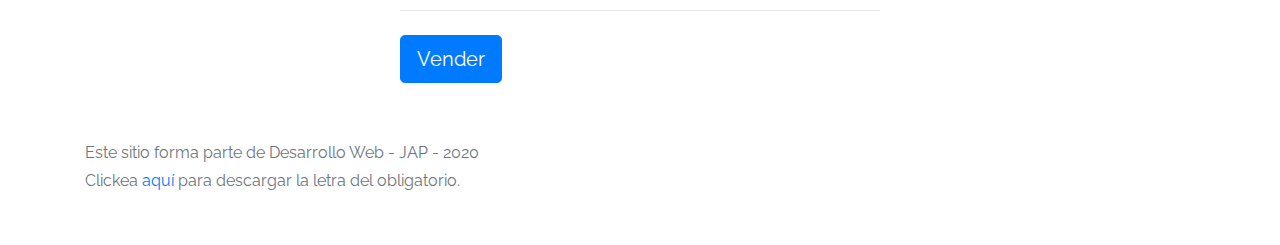
<file: sell.html>
<!DOCTYPE html>
<!-- saved from url=(0049)https://getbootstrap.com/docs/4.3/examples/album/ -->
<html lang="en"><head><meta http-equiv="Content-Type" content="text/html; charset=UTF-8">
    
    <meta name="viewport" content="width=device-width, initial-scale=1, shrink-to-fit=no">
    <meta name="description" content="">
    <title>eMercado - Todo lo que busques está aquí</title>

    <link rel="canonical" href="https://getbootstrap.com/docs/4.3/examples/album/">
    <link href="https://fonts.googleapis.com/css?family=Raleway:300,300i,400,400i,700,700i,900,900i" rel="stylesheet">

    <style>
      .bd-placeholder-img {
        font-size: 1.125rem;
        text-anchor: middle;
        -webkit-user-select: none;
        -moz-user-select: none;
        -ms-user-select: none;
        user-select: none;
      }

      @media (min-width: 768px) {
        .bd-placeholder-img-lg {
          font-size: 3.5rem;
        }
      }
    </style>
    <link href="css/bootstrap.min.css" rel="stylesheet">
    <link href="css/styles.css" rel="stylesheet">
    <link href="css/dropzone.css" rel="stylesheet">
  </head>
  <body>
    <nav class="site-header sticky-top py-1 bg-dark">
        <div class="container d-flex flex-column flex-md-row justify-content-between">
            <a class="py-2 d-none d-md-inline-block" href="firstpage.html">Inicio</a>
            <a class="py-2 d-none d-md-inline-block" href="categories.html">Categorías</a>
            <a class="py-2 d-none d-md-inline-block" href="products.html">Productos</a>
            <a class="py-2 d-none d-md-inline-block" href="sell.html">Vender</a>
            <a class="py-2 d-none d-md-inline-block" href="cart.html">Mi carrito</a>
            <p class="py-2 d-none d-md-inline-block" id="name"></p>
        </div>
    </nav>
      <div class="container">
        <div class="text-center p-4">
          <h2>Vender</h2>
          <p class="lead">Ingresa los datos del artículo a vender.</p>
        </div>
        <div class="row justify-content-md-center">
          <div class="col-md-8 order-md-1">
            <h4 class="mb-3">Información del producto</h4>
            <form class="needs-validation" id="sell-info">
              <div class="row">
                <div class="col-md-6 mb-3">
                  <label for="productName">Nombre</label>
                  <input type="text" class="form-control" id="productName" placeholder="" value="" >
                  <div class="invalid-feedback">
                    Ingresa un nombre
                  </div>
                </div>
              </div>
              <div class="row">
                <div class="col-md-8 order-md-1">
                    <label for="zip">Imágenes</label>
                    <div class="needsclick dz-clickable" id="file-upload">
                      <div class="dz-message needsclick">
                        Arrastra tus fotos aquí<br>
                      </div>
                    </div>
                </div>
              </div>
              <div class="row">
                  <div class="col-md-12 mb-3">
                      <label for="productDescription">Descripción</label>
                      <textarea class="form-control" id="productDescription" rows="3"></textarea>
                  </div>
                </div>
              <div class="row">
                <div class="col-md-3 mb-3">
                  <label for="zip">Costo</label>
                  <input type="number" class="form-control" id="productCostInput" placeholder="" required="" value="0" min="0">
                  <div class="invalid-feedback">
                    El costo debe ser mayor que 0.
                  </div>
                </div>
                <div class="col-md-4 mb-3">
                    <label for="state">Moneda</label>
                    <select class="custom-select d-block w-100" id="productCurrency" required="">
                      <option selected>Pesos Uruguayos (UYU)</option>
                      <option>Dólares (USD)</option>
                    </select>
                    <div class="invalid-feedback">
                      Ingresa una categoría válida.
                    </div>
                  </div>
              </div>
              <div class="row">
                  <div class="col-md-7 mb-3">
                  <label for="state">Categoría</label>
                  <select class="custom-select d-block w-100" id="productCategory">
                    <option value="">Elija la categoría...</option>
                    <option>Autos</option>
                    <option>Juguetes</option>
                    <option>Muebles</option>
                    <option>Herramientas</option>
                    <option>Computadoras</option>
                    <option>Vestimenta</option>
                  </select>
                  <div class="invalid-feedback">
                    Por favor ingresa una categoría válida.
                  </div>
                </div>
              </div>
              <div class="row">
                  <div class="col-md-3 mb-3">
                    <label for="productCountInput">Cantidad en stock</label>
                    <input type="number" class="form-control" id="productCountInput" placeholder="" required="" value="1" min="0">
                    <div class="invalid-feedback">
                      La cantidad es requerida.
                    </div>
                  </div>
                </div>
              <hr class="mb-4">
              <h5 class="mb-3">Tipo de publicación</h5>
              <div class="d-block my-3">
                <div class="custom-control custom-radio">
                  <input id="goldradio" name="publicationType" type="radio" class="custom-control-input" checked="" required="">
                  <label class="custom-control-label" for="goldradio">Gold (13%)</label>
                </div>
                <div class="custom-control custom-radio">
                  <input id="premiumradio" name="publicationType" type="radio" class="custom-control-input" required="">
                  <label class="custom-control-label" for="premiumradio">Premium (7%)</label>
                </div>
                <div class="custom-control custom-radio">
                  <input id="standardradio" name="publicationType" type="radio" class="custom-control-input" required="">
                  <label class="custom-control-label" for="standardradio">Estándar (3%)</label>
                </div>
                <div class="row">
                  <button type="button" class="m-1 btn btn-link" data-toggle="modal" data-target="#contidionsModal">Ver condiciones</button>
                </div>
              </div>
              <hr class="mb-4">
              <h4 class="mb-3">Costos</h4>
              <ul class="list-group mb-3">
                  <li class="list-group-item d-flex justify-content-between lh-condensed">
                    <div>
                      <h6 class="my-0">Precio</h6>
                      <small class="text-muted">Unitario del producto</small>
                    </div>
                    <span class="text-muted" id="productCostText">-</span>
                  </li>
                  <li class="list-group-item d-flex justify-content-between lh-condensed">
                    <div>
                      <h6 class="my-0">P0rcentaje</h6>
                      <small class="text-muted">Según el tipo de publicación</small>
                    </div>
                    <span class="text-muted" id="comissionText">-</span>
                  </li>
                  <li class="list-group-item d-flex justify-content-between">
                    <span>Total ($)</span>
                    <strong id="totalCostText">-</strong>
                  </li>
                </ul>
              <hr class="mb-4">
              <button class="btn btn-primary btn-lg" type="submit">Vender</button>
            </form>
          </div>
        </div>
      </div>
      <footer class="text-muted">
        <div class="container">
            <p>Este sitio forma parte de Desarrollo Web - JAP - 2020</p>
            <p>Clickea <a target="_blank" href="Letra.pdf">aquí</a> para descargar la letra del obligatorio.</p>
        </div>
      </footer>
      <div class="alert fade" role="alert" id="alertResult">
          <span id="resultSpan"></span>
          <button type="button" class="close" data-dismiss="alert" aria-label="Close">
              <span aria-hidden="true">&times;</span>
          </button>
      </div>

      <div class="modal fade" tabindex="-1" role="dialog" id="contidionsModal">
        <div class="modal-dialog" role="document">
          <div class="modal-content">
            <div class="modal-header">
              <h5 class="modal-title">Condiciones de publicación</h5>
              <button type="button" class="close" data-dismiss="modal" aria-label="Close">
                <span aria-hidden="true">&times;</span>
              </button>
            </div>
            <div class="modal-body">
              <div class="container">
                  <div class="row">
                      <h5 class="text-warning">Gold (13%)</h5>
                      <p class="muted text-justify">Tu producto se verá de forma promocionada en portada, además de las condiciones de Premium y Estándar.</p>
                  </div>
                  <hr>
                  <div class="row">
                      <h5 class="text-primary">Stándar (7%)</h5>
                      <p class="muted text-justify">Se mostrará el producto en los primeros lugares de resultados de búsqueda, así cómo cuando se ingrese a la categoría que pertenezca.</p>
                  </div>
                  <hr>
                  <div class="row">
                      <h5 class="text-secondary">Estándar (3%)</h5>
                      <p class="muted text-justify">El producto se listará en la categoría correspondiente, así como en los resultados de búsquedas que coincidan con las palabras claves en el nombre.</p>
                  </div>
              </div>
            </div>
            <div class="modal-footer">
              <button type="button" class="btn btn-primary" data-dismiss="modal">Cerrar</button>
            </div>
          </div>
        </div>
      </div>
      <div id="spinner-wrapper"><div class="lds-ring"><div></div><div></div><div></div><div></div></div></div>
      <script src="js/jquery-3.4.1.min.js"></script>
      <script src="js/bootstrap.bundle.min.js"></script>
      <script src="js/dropzone.js"></script>
      <script src="js/init.js"></script>
      <script src="js/sell.js"></script>
      <script src="js/fName.js"></script>
    </body>
</html>
</file>
<file: css/styles.css>
.jumbotron, .card-body, .container, .site-header{
    font-family: 'Raleway', serif !important;
}

.jumbotron .display-4{
    font-weight: bold;
}

.jumbotron {
  height: 50vh;
  padding: 5em inherit;
  margin-bottom: 0;
  background-color: #53C0FB;
  background: url('../img/cover_back.png');
  background-size: cover;
  background-position: center;
  background-repeat: no-repeat;
  color: black;
  font-weight: bold;
}

@media (min-width: 768px) {
  .jumbotron {
    padding-top: 6rem;
    padding-bottom: 6rem;
  }
}

.jumbotron p:last-child {
  margin-bottom: 0;
}

.jumbotron-heading {
  font-weight: 300;
}

.jumbotron .container {
  max-width: 40rem;
  background-color: rgba(255, 255, 255, 0.5);
  border-radius: 10px;
  text-shadow: 1px 1px 2px grey;
}

.jumbotron .lead{
  font-size: 38px;
}

footer {
  padding-top: 3rem;
  padding-bottom: 3rem;
}

footer p {
  margin-bottom: .25rem;
}

.site-header a {
  color: white;
  transition: ease-in-out color .15s;
}

.light-text {
  color: white;
}

.site-header .dropdown-menu a {
  color: black;
}

.dropzone{
  border: 2px dashed #0087F7;
  border-radius: 5px;
  background: white;
}

.alert{
  position: fixed;
  top:80px;
  width: 50%;
  left: 50%;
  transform: translate(-50%, 0);
}

.lds-ring {
  display: inline-block;
  position: relative;
  width: 64px;
  height: 64px;
  top:50%;
  left: 50%;
}
.lds-ring div {
  box-sizing: border-box;
  display: block;
  position: absolute;
  width: 51px;
  height: 51px;
  margin: 6px;
  border: 6px solid #fff;
  border-radius: 50%;
  animation: lds-ring 1.2s cubic-bezier(0.5, 0, 0.5, 1) infinite;
  border-color: #fff transparent transparent transparent;
}
.lds-ring div:nth-child(1) {
  animation-delay: -0.45s;
}
.lds-ring div:nth-child(2) {
  animation-delay: -0.3s;
}
.lds-ring div:nth-child(3) {
  animation-delay: -0.15s;
}
@keyframes lds-ring {
  0% {
    transform: rotate(0deg);
  }
  100% {
    transform: rotate(360deg);
  }
}

#spinner-wrapper{
  position: fixed;
  background-color: rgba(0,0,0,0.5);
  width:100%;
  height: 100%;
  top:0;
  left:0;
  z-index: 1021;
  display: none;
}

a.custom-card,
a.custom-card:hover {
  color: inherit;
  text-decoration: inherit;
}

.checked {
  color: orange;
}


/* Pagina de Login */

form { 
  margin: auto;
  max-width: 500px;
  padding: 10px;
}

input {
  display: block;
  width: 100%;
  margin: 30px 0;
  font-size: 20px;
}

input[type="submit"] {
  background: linear-gradient(#E34867, #EB172A);
  border: 0;
  opacity: 0.8;
  cursor: pointer;
  border-radius: 20px;
  margin-bottom: 0;
}

input[type="submit"]:hover {
  opacity: 1;
}

input[type="submit"]:active {
  transform: scale(0.95);
}

.logeo {
  text-align: left;
}

.payment-method {
  max-width: 30rem;
  display: flex;
  justify-content: space-between;
  align-items: center;
}
</file>
<file: css/dropzone.css>
/*
 * The MIT License
 * Copyright (c) 2012 Matias Meno <m@tias.me>
 */
.dropzone, .dropzone * {
  box-sizing: border-box; }

.dropzone {
  position: relative; }
  .dropzone .dz-preview {
    position: relative;
    display: inline-block;
    width: 120px;
    margin: 0.5em; }
    .dropzone .dz-preview .dz-progress {
      display: block;
      height: 15px;
      border: 1px solid #aaa; }
      .dropzone .dz-preview .dz-progress .dz-upload {
        display: block;
        height: 100%;
        width: 0;
        background: green; }
    .dropzone .dz-preview .dz-error-message {
      color: red;
      display: none; }
    .dropzone .dz-preview.dz-error .dz-error-message, .dropzone .dz-preview.dz-error .dz-error-mark {
      display: block; }
    .dropzone .dz-preview.dz-success .dz-success-mark {
      display: block; }
    .dropzone .dz-preview .dz-error-mark, .dropzone .dz-preview .dz-success-mark {
      position: absolute;
      display: none;
      left: 30px;
      top: 30px;
      width: 54px;
      height: 58px;
      left: 50%;
      margin-left: -27px; }

@-webkit-keyframes passing-through {
  0% {
    opacity: 0;
    -webkit-transform: translateY(40px);
    -moz-transform: translateY(40px);
    -ms-transform: translateY(40px);
    -o-transform: translateY(40px);
    transform: translateY(40px); }
  30%, 70% {
    opacity: 1;
    -webkit-transform: translateY(0px);
    -moz-transform: translateY(0px);
    -ms-transform: translateY(0px);
    -o-transform: translateY(0px);
    transform: translateY(0px); }
  100% {
    opacity: 0;
    -webkit-transform: translateY(-40px);
    -moz-transform: translateY(-40px);
    -ms-transform: translateY(-40px);
    -o-transform: translateY(-40px);
    transform: translateY(-40px); } }
@-moz-keyframes passing-through {
  0% {
    opacity: 0;
    -webkit-transform: translateY(40px);
    -moz-transform: translateY(40px);
    -ms-transform: translateY(40px);
    -o-transform: translateY(40px);
    transform: translateY(40px); }
  30%, 70% {
    opacity: 1;
    -webkit-transform: translateY(0px);
    -moz-transform: translateY(0px);
    -ms-transform: translateY(0px);
    -o-transform: translateY(0px);
    transform: translateY(0px); }
  100% {
    opacity: 0;
    -webkit-transform: translateY(-40px);
    -moz-transform: translateY(-40px);
    -ms-transform: translateY(-40px);
    -o-transform: translateY(-40px);
    transform: translateY(-40px); } }
@keyframes passing-through {
  0% {
    opacity: 0;
    -webkit-transform: translateY(40px);
    -moz-transform: translateY(40px);
    -ms-transform: translateY(40px);
    -o-transform: translateY(40px);
    transform: translateY(40px); }
  30%, 70% {
    opacity: 1;
    -webkit-transform: translateY(0px);
    -moz-transform: translateY(0px);
    -ms-transform: translateY(0px);
    -o-transform: translateY(0px);
    transform: translateY(0px); }
  100% {
    opacity: 0;
    -webkit-transform: translateY(-40px);
    -moz-transform: translateY(-40px);
    -ms-transform: translateY(-40px);
    -o-transform: translateY(-40px);
    transform: translateY(-40px); } }
@-webkit-keyframes slide-in {
  0% {
    opacity: 0;
    -webkit-transform: translateY(40px);
    -moz-transform: translateY(40px);
    -ms-transform: translateY(40px);
    -o-transform: translateY(40px);
    transform: translateY(40px); }
  30% {
    opacity: 1;
    -webkit-transform: translateY(0px);
    -moz-transform: translateY(0px);
    -ms-transform: translateY(0px);
    -o-transform: translateY(0px);
    transform: translateY(0px); } }
@-moz-keyframes slide-in {
  0% {
    opacity: 0;
    -webkit-transform: translateY(40px);
    -moz-transform: translateY(40px);
    -ms-transform: translateY(40px);
    -o-transform: translateY(40px);
    transform: translateY(40px); }
  30% {
    opacity: 1;
    -webkit-transform: translateY(0px);
    -moz-transform: translateY(0px);
    -ms-transform: translateY(0px);
    -o-transform: translateY(0px);
    transform: translateY(0px); } }
@keyframes slide-in {
  0% {
    opacity: 0;
    -webkit-transform: translateY(40px);
    -moz-transform: translateY(40px);
    -ms-transform: translateY(40px);
    -o-transform: translateY(40px);
    transform: translateY(40px); }
  30% {
    opacity: 1;
    -webkit-transform: translateY(0px);
    -moz-transform: translateY(0px);
    -ms-transform: translateY(0px);
    -o-transform: translateY(0px);
    transform: translateY(0px); } }
@-webkit-keyframes pulse {
  0% {
    -webkit-transform: scale(1);
    -moz-transform: scale(1);
    -ms-transform: scale(1);
    -o-transform: scale(1);
    transform: scale(1); }
  10% {
    -webkit-transform: scale(1.1);
    -moz-transform: scale(1.1);
    -ms-transform: scale(1.1);
    -o-transform: scale(1.1);
    transform: scale(1.1); }
  20% {
    -webkit-transform: scale(1);
    -moz-transform: scale(1);
    -ms-transform: scale(1);
    -o-transform: scale(1);
    transform: scale(1); } }
@-moz-keyframes pulse {
  0% {
    -webkit-transform: scale(1);
    -moz-transform: scale(1);
    -ms-transform: scale(1);
    -o-transform: scale(1);
    transform: scale(1); }
  10% {
    -webkit-transform: scale(1.1);
    -moz-transform: scale(1.1);
    -ms-transform: scale(1.1);
    -o-transform: scale(1.1);
    transform: scale(1.1); }
  20% {
    -webkit-transform: scale(1);
    -moz-transform: scale(1);
    -ms-transform: scale(1);
    -o-transform: scale(1);
    transform: scale(1); } }
@keyframes pulse {
  0% {
    -webkit-transform: scale(1);
    -moz-transform: scale(1);
    -ms-transform: scale(1);
    -o-transform: scale(1);
    transform: scale(1); }
  10% {
    -webkit-transform: scale(1.1);
    -moz-transform: scale(1.1);
    -ms-transform: scale(1.1);
    -o-transform: scale(1.1);
    transform: scale(1.1); }
  20% {
    -webkit-transform: scale(1);
    -moz-transform: scale(1);
    -ms-transform: scale(1);
    -o-transform: scale(1);
    transform: scale(1); } }
#file-upload, #file-upload * {
  box-sizing: border-box; }

#file-upload {
  min-height: 150px;
  border: 2px dashed silver;
  border-radius: 5px;
  background: white;
margin-bottom: 10px;}
  #file-upload.dz-clickable {
    cursor: pointer; }
    #file-upload.dz-clickable * {
      cursor: default; }
    #file-upload.dz-clickable .dz-message, #file-upload.dz-clickable .dz-message * {
      cursor: pointer; }
  #file-upload.dz-started .dz-message {
    display: none; }
  #file-upload.dz-drag-hover {
    border-style: solid; }
    #file-upload.dz-drag-hover .dz-message {
      opacity: 0.5; }
  #file-upload .dz-message {
    text-align: center;
    margin: 4em 0; }
  #file-upload .dz-preview {
    position: relative;
    display: inline-block;
    vertical-align: top;
    margin: 16px;
    min-height: 100px; }
    #file-upload .dz-preview:hover {
      z-index: 1000; }
      #file-upload .dz-preview:hover .dz-details {
        opacity: 1; }
    #file-upload .dz-preview.dz-file-preview .dz-image {
      border-radius: 20px;
      background: #999;
      background: linear-gradient(to bottom, #eee, #ddd); }
    #file-upload .dz-preview.dz-file-preview .dz-details {
      opacity: 1; }
    #file-upload .dz-preview.dz-image-preview {
      background: white; }
      #file-upload .dz-preview.dz-image-preview .dz-details {
        -webkit-transition: opacity 0.2s linear;
        -moz-transition: opacity 0.2s linear;
        -ms-transition: opacity 0.2s linear;
        -o-transition: opacity 0.2s linear;
        transition: opacity 0.2s linear; }
    #file-upload .dz-preview .dz-remove {
      font-size: 14px;
      text-align: center;
      display: block;
      cursor: pointer;
      border: none; }
      #file-upload .dz-preview .dz-remove:hover {
        text-decoration: underline; }
    #file-upload .dz-preview:hover .dz-details {
      opacity: 1; }
    #file-upload .dz-preview .dz-details {
      z-index: 20;
      position: absolute;
      top: 0;
      left: 0;
      opacity: 0;
      font-size: 13px;
      min-width: 100%;
      max-width: 100%;
      padding: 2em 1em;
      text-align: center;
      color: rgba(0, 0, 0, 0.9);
      line-height: 150%; }
      #file-upload .dz-preview .dz-details .dz-size {
        margin-bottom: 1em;
        font-size: 16px; }
      #file-upload .dz-preview .dz-details .dz-filename {
        white-space: nowrap; }
        #file-upload .dz-preview .dz-details .dz-filename:hover span {
          border: 1px solid rgba(200, 200, 200, 0.8);
          background-color: rgba(255, 255, 255, 0.8); }
        #file-upload .dz-preview .dz-details .dz-filename:not(:hover) {
          overflow: hidden;
          text-overflow: ellipsis; }
          #file-upload .dz-preview .dz-details .dz-filename:not(:hover) span {
            border: 1px solid transparent; }
      #file-upload .dz-preview .dz-details .dz-filename span, #file-upload .dz-preview .dz-details .dz-size span {
        background-color: rgba(255, 255, 255, 0.4);
        padding: 0 0.4em;
        border-radius: 3px; }
    #file-upload .dz-preview:hover .dz-image img {
      -webkit-transform: scale(1.05, 1.05);
      -moz-transform: scale(1.05, 1.05);
      -ms-transform: scale(1.05, 1.05);
      -o-transform: scale(1.05, 1.05);
      transform: scale(1.05, 1.05);
      -webkit-filter: blur(8px);
      filter: blur(8px); }
    #file-upload .dz-preview .dz-image {
      border-radius: 20px;
      overflow: hidden;
      width: 120px;
      height: 120px;
      position: relative;
      display: block;
      z-index: 10; }
      #file-upload .dz-preview .dz-image img {
        display: block; }
    #file-upload .dz-preview.dz-success .dz-success-mark {
      -webkit-animation: passing-through 3s cubic-bezier(0.77, 0, 0.175, 1);
      -moz-animation: passing-through 3s cubic-bezier(0.77, 0, 0.175, 1);
      -ms-animation: passing-through 3s cubic-bezier(0.77, 0, 0.175, 1);
      -o-animation: passing-through 3s cubic-bezier(0.77, 0, 0.175, 1);
      animation: passing-through 3s cubic-bezier(0.77, 0, 0.175, 1); }
    #file-upload .dz-preview.dz-error .dz-error-mark {
      opacity: 1;
      -webkit-animation: slide-in 3s cubic-bezier(0.77, 0, 0.175, 1);
      -moz-animation: slide-in 3s cubic-bezier(0.77, 0, 0.175, 1);
      -ms-animation: slide-in 3s cubic-bezier(0.77, 0, 0.175, 1);
      -o-animation: slide-in 3s cubic-bezier(0.77, 0, 0.175, 1);
      animation: slide-in 3s cubic-bezier(0.77, 0, 0.175, 1); }
    #file-upload .dz-preview .dz-success-mark, #file-upload .dz-preview .dz-error-mark {
      pointer-events: none;
      opacity: 0;
      z-index: 500;
      position: absolute;
      display: block;
      top: 50%;
      left: 50%;
      margin-left: -27px;
      margin-top: -27px; }
      #file-upload .dz-preview .dz-success-mark svg, #file-upload .dz-preview .dz-error-mark svg {
        display: block;
        width: 54px;
        height: 54px; }
    #file-upload .dz-preview.dz-processing .dz-progress {
      opacity: 1;
      -webkit-transition: all 0.2s linear;
      -moz-transition: all 0.2s linear;
      -ms-transition: all 0.2s linear;
      -o-transition: all 0.2s linear;
      transition: all 0.2s linear; }
    #file-upload .dz-preview.dz-complete .dz-progress {
      opacity: 0;
      -webkit-transition: opacity 0.4s ease-in;
      -moz-transition: opacity 0.4s ease-in;
      -ms-transition: opacity 0.4s ease-in;
      -o-transition: opacity 0.4s ease-in;
      transition: opacity 0.4s ease-in; }
    #file-upload .dz-preview:not(.dz-processing) .dz-progress {
      -webkit-animation: pulse 6s ease infinite;
      -moz-animation: pulse 6s ease infinite;
      -ms-animation: pulse 6s ease infinite;
      -o-animation: pulse 6s ease infinite;
      animation: pulse 6s ease infinite; }
    #file-upload .dz-preview .dz-progress {
      opacity: 1;
      z-index: 1000;
      pointer-events: none;
      position: absolute;
      height: 16px;
      left: 50%;
      top: 50%;
      margin-top: -8px;
      width: 80px;
      margin-left: -40px;
      background: rgba(255, 255, 255, 0.9);
      -webkit-transform: scale(1);
      border-radius: 8px;
      overflow: hidden; }
      #file-upload .dz-preview .dz-progress .dz-upload {
        background: #333;
        background: linear-gradient(to bottom, #666, #444);
        position: absolute;
        top: 0;
        left: 0;
        bottom: 0;
        width: 0;
        -webkit-transition: width 300ms ease-in-out;
        -moz-transition: width 300ms ease-in-out;
        -ms-transition: width 300ms ease-in-out;
        -o-transition: width 300ms ease-in-out;
        transition: width 300ms ease-in-out; }
    #file-upload .dz-preview.dz-error .dz-error-message {
      display: block; }
    #file-upload .dz-preview.dz-error:hover .dz-error-message {
      opacity: 1;
      pointer-events: auto; }
    #file-upload .dz-preview .dz-error-message {
      pointer-events: none;
      z-index: 1000;
      position: absolute;
      display: block;
      display: none;
      opacity: 0;
      -webkit-transition: opacity 0.3s ease;
      -moz-transition: opacity 0.3s ease;
      -ms-transition: opacity 0.3s ease;
      -o-transition: opacity 0.3s ease;
      transition: opacity 0.3s ease;
      border-radius: 8px;
      font-size: 13px;
      top: 130px;
      left: -10px;
      width: 140px;
      background: #be2626;
      background: linear-gradient(to bottom, #be2626, #a92222);
      padding: 0.5em 1.2em;
      color: white; }
      #file-upload .dz-preview .dz-error-message:after {
        content: '';
        position: absolute;
        top: -6px;
        left: 64px;
        width: 0;
        height: 0;
        border-left: 6px solid transparent;
        border-right: 6px solid transparent;
        border-bottom: 6px solid #be2626; }

#file-upload .dz-preview.dz-error .dz-error-message, #file-upload .dz-preview.dz-error .dz-error-mark{
  display: none;
}
</file>
